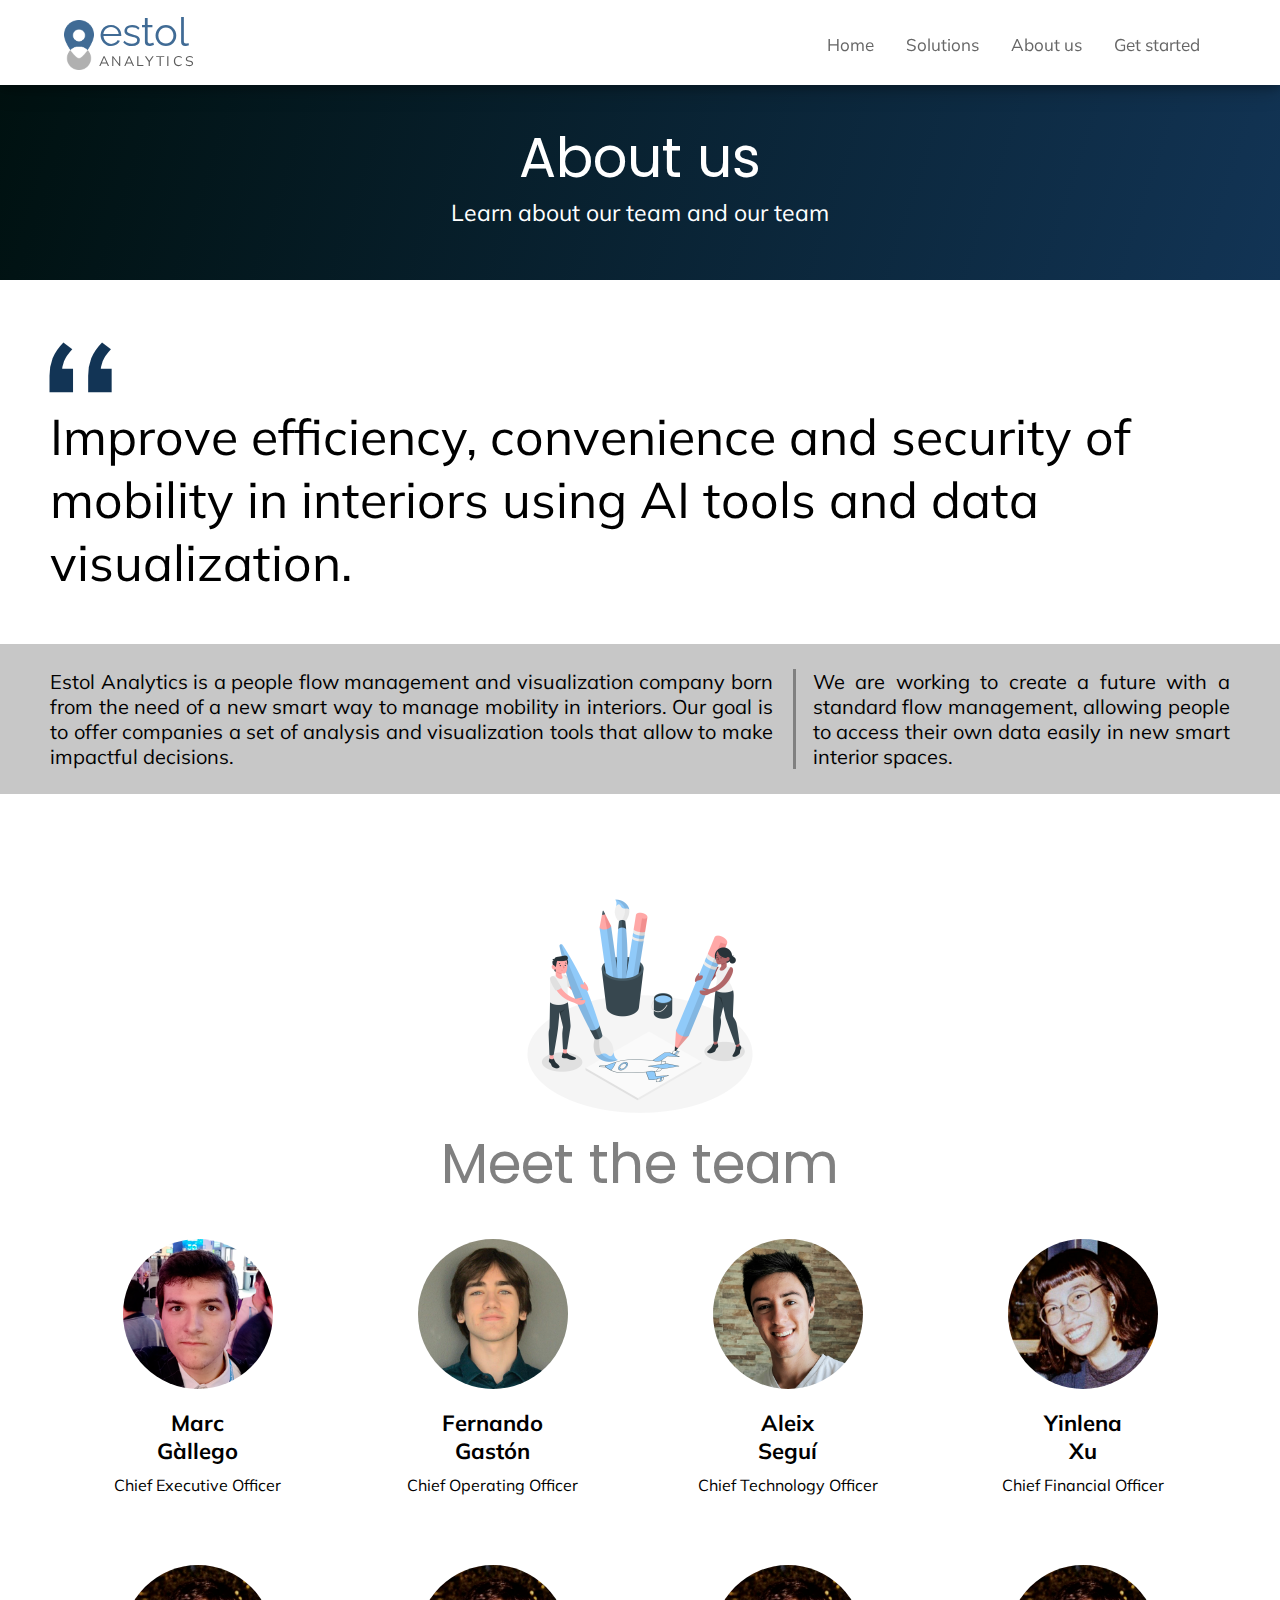
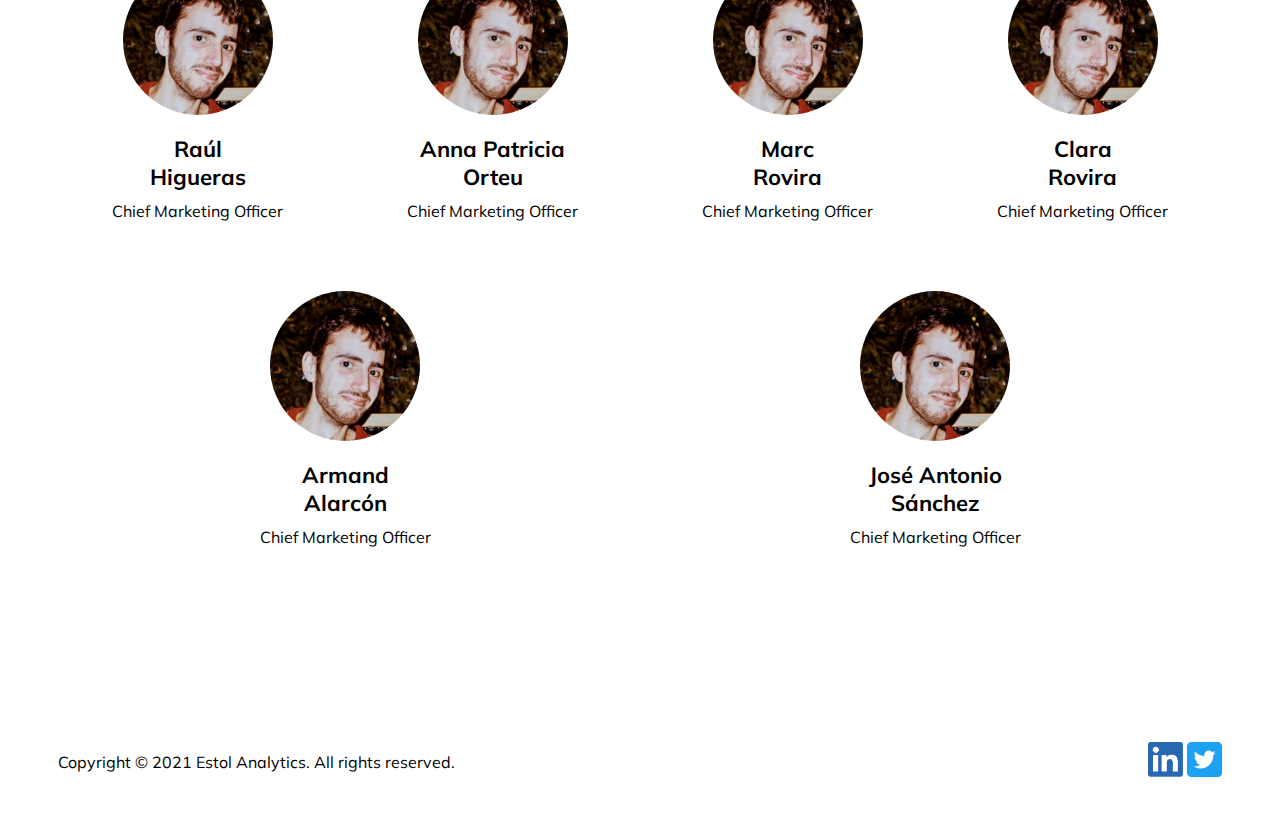
<file: about.html>
<!DOCTYPE html>
<html lang="en">
<head>
    <meta charset="utf-8">
    <meta name="viewport" content="width=device-width, initial-scale=1.0">
    <meta name="description" content="Improve efficiency, convenience and security of mobility in interiors using AI tools and data visualization.">
    <link rel="preconnect" href="https://fonts.gstatic.com">
    <link href="https://fonts.googleapis.com/css2?family=Mulish:wght@300&family=Poppins:wght@600&family=Raleway:wght@600&family=Material+Icons&display=swap" rel="stylesheet">
    <link rel="stylesheet" href="css/style.css">

    <title>Estol Analytics</title>

    <!-- Favicons -->
    <link rel="apple-touch-icon" sizes="152x152" href="/apple-touch-icon.png">
    <link rel="icon" type="image/png" sizes="32x32" href="/favicon-32x32.png">
    <link rel="icon" type="image/png" sizes="16x16" href="/favicon-16x16.png">
    <link rel="manifest" href="/site.webmanifest">
    <link rel="mask-icon" href="/safari-pinned-tab.svg" color="#496b91">
    <meta name="msapplication-TileColor" content="#2b5797">
    <meta name="theme-color" content="#001110">



    <!-- Global site tag (gtag.js) - Google Analytics -->
    <script async src="https://www.googletagmanager.com/gtag/js?id=G-QCRPJG60BD"></script>
    <script>
      window.dataLayer = window.dataLayer || [];
      function gtag(){dataLayer.push(arguments);}
      gtag('js', new Date());

      gtag('config', 'G-QCRPJG60BD');
    </script>


</head>
<body>


<header>
  <div class="topnav" id="myTopnav">
    <a id="brand_container" href="/">
        <img id="logo" src="img/logo.png" alt="Estol Analytics" width="30px" height="50px">
        <h1 id="brand"><span class="blue">Estol</span><br><span class="grey">Analytics</span></h1>
    </a>
    <div>
        <a class="nav_link" href="/">Home</a>
        <a class="nav_link" href="/solutions">Solutions</a>
        <a class="nav_link" href="/about">About us</a>
        <a class="nav_link" href="/contact">Get started</a>
    </div>
    <a href="javascript:void(0);" class="icon" onclick="myFunction()">
        <span class="material-icons">menu</span>
    </a>
  </div>
</header>

<main>
  <div class="content">
    <div class="placeholder_title">
        <div class="placeholder_text normal">
        <h2 class="big_title">About us</h2>
        <h3> Learn about our team and our team </h3>
        </div>
    </div>
    <div>
      <div class="mission"><h4>Improve efficiency, convenience and security of mobility in interiors using AI tools and data visualization.</h4></div>
      <div class="placeholder_description">
      <p align="justify">Estol Analytics is a people flow management and visualization company born from the need of a new smart way to manage mobility in interiors. Our goal is to offer companies a set of analysis and visualization tools that allow to make impactful decisions.</p>
      <p align="justify" class="right">We are working to create a future with a standard flow management, allowing people to access their own data easily in new smart interior spaces.</p>
    </div>

    <div class="placeholder_team">
      <div class="team_title">
        <img src="img/create-amico.png" alt="">
        <h2>Meet the team</h2>
      </div>
      <div class="face_container">
        <div class="circle_cont faces">
          <div class="face" id="marc"></div>
          <h3>Marc<br>Gàllego</h3>
          <p>Chief Executive Officer</p>
        </div>
        <div class="circle_cont faces">
          <div class="face" id="fer"></div>
          <h3>Fernando<br>Gastón</h3>
          <p>Chief Operating Officer</p>
        </div>
        <div class="circle_cont faces">
          <div class="face" id="aleix"></div>
          <h3>Aleix<br>Seguí</h3>
          <p>Chief Technology Officer</p>
        </div>
        <div class="circle_cont faces">
          <div class="face" id="lena"></div>
          <h3>Yinlena<br>Xu</h3>
          <p>Chief Financial Officer</p>
        </div>
        <div class="circle_cont faces">
          <div class="face" id="raul"></div>
          <h3>Raúl<br>Higueras</h3>
          <p>Chief Marketing Officer</p>
        </div>        
        <div class="circle_cont faces">
          <div class="face" id="raul"></div>
          <h3>Anna Patricia<br>Orteu</h3>
          <p>Chief Marketing Officer</p>
        </div>
        <div class="circle_cont faces">
          <div class="face" id="raul"></div>
          <h3>Marc<br>Rovira</h3>
          <p>Chief Marketing Officer</p>
        </div>
        <div class="circle_cont faces">
          <div class="face" id="raul"></div>
          <h3>Clara<br>Rovira</h3>
          <p>Chief Marketing Officer</p>
        </div>
        <div class="circle_cont faces">
          <div class="face" id="raul"></div>
          <h3>Armand<br>Alarcón</h3>
          <p>Chief Marketing Officer</p>
        </div>
        <div class="circle_cont faces">
          <div class="face" id="raul"></div>
          <h3>José Antonio<br>Sánchez</h3>
          <p>Chief Marketing Officer</p>
        </div>
    </div>
    </div>
</div>    
</main>
<footer>
  <p>Copyright © 2021 Estol Analytics. All rights reserved.</p>
  <div class="social">
      <a href="https://www.linkedin.com/company/estol-analytics" target="_blank" rel="noopener">
        <img src="./img/linkedin.png" width="35px" alt="LinkedIn" height="35px">
      </a>
      <a href="https://www.twitter.com/EstolAnalytics" target="_blank" rel="noopener">
        <img src="./img/twitter.png" width="35px" alt="Twitter" height="35px">
      </a>
  </div>
</footer>


<script>
function myFunction() {
  var x = document.getElementById("myTopnav");
  if (x.className === "topnav") {
    x.className += " responsive";
  } else {
    x.className = "topnav";
  }
}
</script>


</body>
</html>
</file>
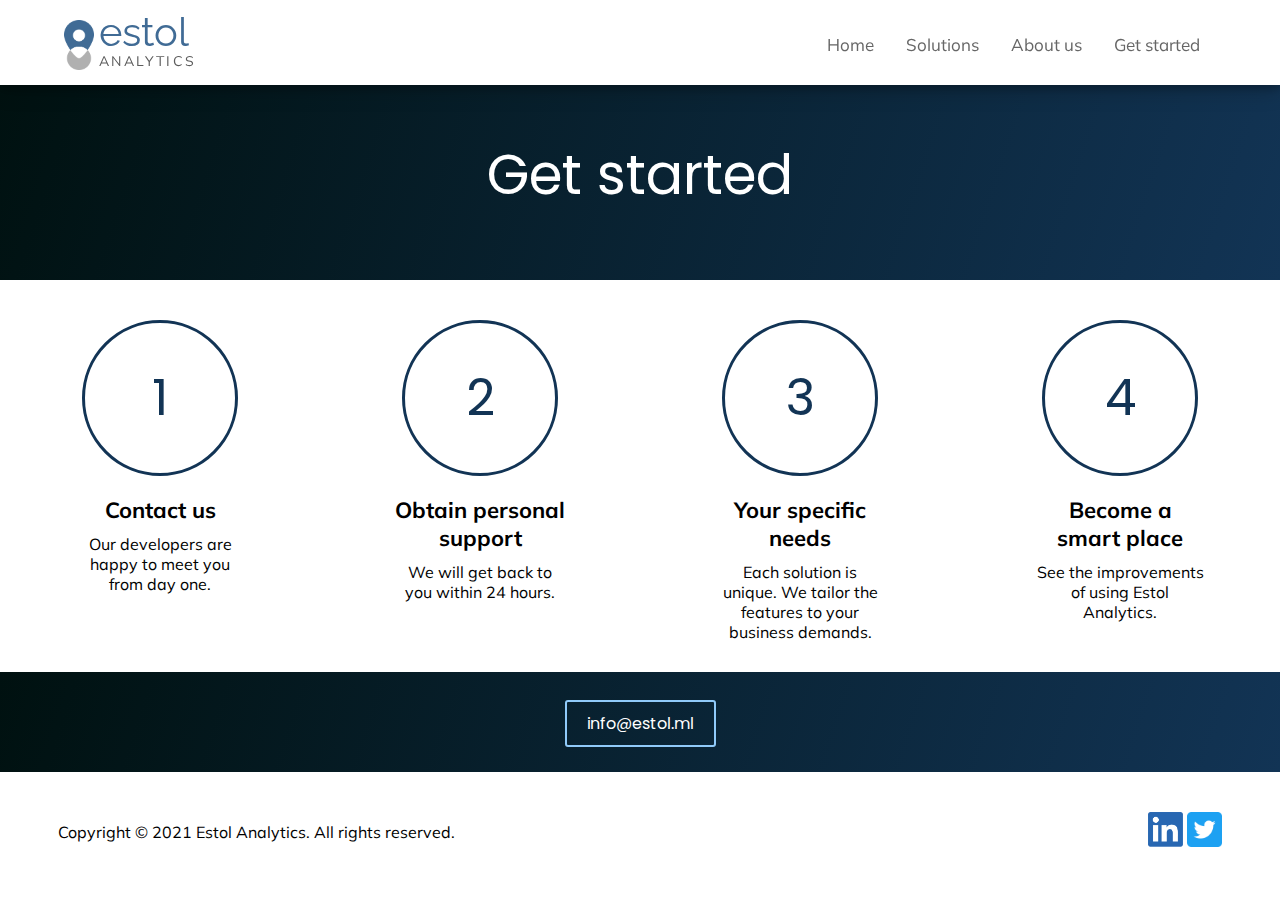
<file: contact.html>
<!DOCTYPE html>
<html lang="en">
<head>
    <meta charset="utf-8">
    <meta name="viewport" content="width=device-width, initial-scale=1.0">
    <meta name="description" content="Become an intelligent space. Contact us and we will tailor our features to your business demands.">
    <link rel="preconnect" href="https://fonts.gstatic.com">
    <link href="https://fonts.googleapis.com/css2?family=Mulish:wght@300&family=Poppins:wght@600&family=Raleway:wght@600&family=Material+Icons&display=swap" rel="stylesheet">
    <link rel="stylesheet" href="css/style.css">

    <title>Estol Analytics</title>

    <!-- Favicons -->
    <link rel="apple-touch-icon" sizes="152x152" href="/apple-touch-icon.png">
    <link rel="icon" type="image/png" sizes="32x32" href="/favicon-32x32.png">
    <link rel="icon" type="image/png" sizes="16x16" href="/favicon-16x16.png">
    <link rel="manifest" href="/site.webmanifest">
    <link rel="mask-icon" href="/safari-pinned-tab.svg" color="#496b91">
    <meta name="msapplication-TileColor" content="#2b5797">
    <meta name="theme-color" content="#001110">


    <!-- Global site tag (gtag.js) - Google Analytics -->
    <script async src="https://www.googletagmanager.com/gtag/js?id=G-QCRPJG60BD"></script>
    <script>
      window.dataLayer = window.dataLayer || [];
      function gtag(){dataLayer.push(arguments);}
      gtag('js', new Date());

      gtag('config', 'G-QCRPJG60BD');
    </script>


</head>
<body>


<header>
  <div class="topnav" id="myTopnav">
    <a id="brand_container" href="/">
        <img id="logo" src="img/logo.png" alt="Estol Analytics" width="30px" height="50px">
        <h1 id="brand"><span class="blue">Estol</span><br><span class="grey">Analytics</span></h1>
    </a>
    <div>
        <a class="nav_link" href="/">Home</a>
        <a class="nav_link" href="/solutions">Solutions</a>
        <a class="nav_link" href="/about">About us</a>
        <a class="nav_link" href="/contact">Get started</a>
    </div>
    <a href="javascript:void(0);" class="icon" onclick="myFunction()">
        <span class="material-icons">menu</span>
    </a>
  </div>
</header>


<main>
  <div class="content">
    <div class="placeholder_title">
        <div class="placeholder_text normal">
        <h2 class="big_title">Get started</h2>
        </div>
    </div>
    <div class="num_container">
        <div class="circle_cont">
          <div class="big_num">
            <p>1</p>
          </div>
          <h3>Contact us</h3>
          <p>Our developers are happy to meet you from day one.</p>
        </div>
        <div class="circle_cont">
          <div class="big_num">
            <p>2</p>
          </div>
          <h3>Obtain personal support</h3>
          <p>We will get back to you within 24 hours.</p>
        </div>
        <div class="circle_cont">
          <div class="big_num">
            <p>3</p>
          </div>
          <h3>Your specific needs</h3>
          <p>Each solution is unique. We tailor the features to your business demands.</p>
        </div>
        <div class="circle_cont">
          <div class="big_num">
            <p>4</p>
          </div>
          <h3>Become a smart place</h3>
          <p>See the improvements of using Estol Analytics.</p>
        </div>
    </div>
    <div class="placeholder_bottom">
        <div class="placeholder_text normal">
        <h2 class="big_title"><a class="white" href="mailto:info@estol.ml">info@estol.ml</a></h2>
        </div>
    </div>
</div>    
</main>
<footer>
  <p>Copyright © 2021 Estol Analytics. All rights reserved.</p>
  <div class="social">
      <a href="https://www.linkedin.com/company/estol-analytics" target="_blank" rel="noopener">
        <img src="./img/linkedin.png" width="35px" alt="LinkedIn" height="35px">
      </a>
      <a href="https://www.twitter.com/EstolAnalytics" target="_blank" rel="noopener">
        <img src="./img/twitter.png" width="35px" alt="Twitter" height="35px">
      </a>
  </div>
</footer>


<script>
function myFunction() {
  var x = document.getElementById("myTopnav");
  if (x.className === "topnav") {
    x.className += " responsive";
  } else {
    x.className = "topnav";
  }
}
</script>


</body>
</html>
</file>
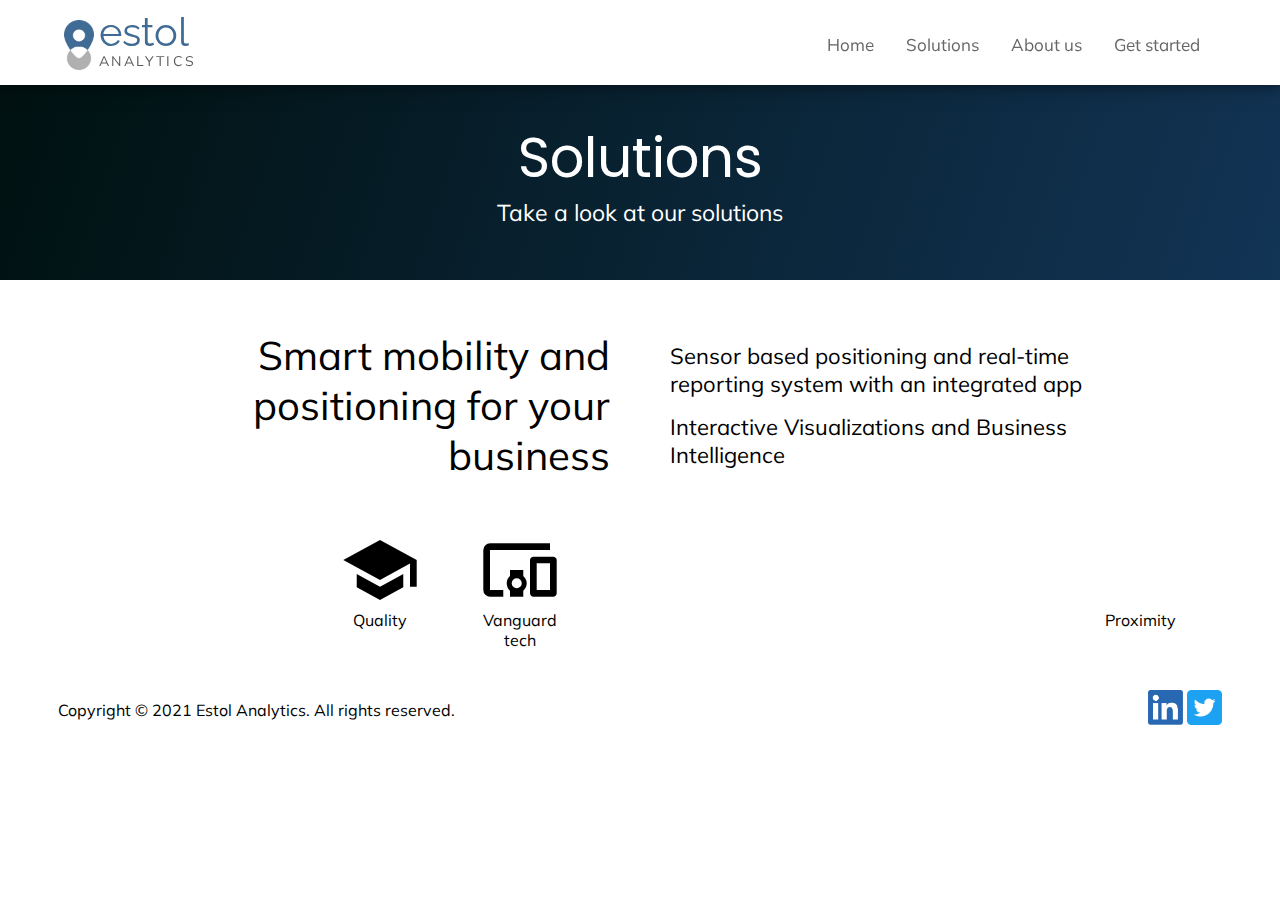
<file: solutions.html>
<!DOCTYPE html>
<html lang="en">
<head>
    <meta charset="utf-8">
    <meta name="viewport" content="width=device-width, initial-scale=1.0">
    <meta name="description" content="Smart mobility and positioning for your business. Sensor based positioning and real-time reporting system with an integrated app. Interactive Visualizations and Business Intelligence">
    <link rel="preconnect" href="https://fonts.gstatic.com">
    <link href="https://fonts.googleapis.com/css2?family=Mulish:wght@300&family=Poppins:wght@600&family=Raleway:wght@600&family=Material+Icons&display=swap" rel="stylesheet">
    <link rel="stylesheet" href="css/style.css">

    <title>Estol Analytics</title>

    <!-- Favicons -->
    <link rel="apple-touch-icon" sizes="152x152" href="/apple-touch-icon.png">
    <link rel="icon" type="image/png" sizes="32x32" href="/favicon-32x32.png">
    <link rel="icon" type="image/png" sizes="16x16" href="/favicon-16x16.png">
    <link rel="manifest" href="/site.webmanifest">
    <link rel="mask-icon" href="/safari-pinned-tab.svg" color="#496b91">
    <meta name="msapplication-TileColor" content="#2b5797">
    <meta name="theme-color" content="#001110">


    <!-- Global site tag (gtag.js) - Google Analytics -->
    <script async src="https://www.googletagmanager.com/gtag/js?id=G-QCRPJG60BD"></script>
    <script>
      window.dataLayer = window.dataLayer || [];
      function gtag(){dataLayer.push(arguments);}
      gtag('js', new Date());

      gtag('config', 'G-QCRPJG60BD');
    </script>


</head>
<body>


<header>
  <div class="topnav" id="myTopnav">
    <a id="brand_container" href="/">
        <img id="logo" src="img/logo.png" alt="Estol Analytics" width="30px" height="50px">
        <h1 id="brand"><span class="blue">Estol</span><br><span class="grey">Analytics</span></h1>
    </a>
    <div>
        <a class="nav_link" href="/">Home</a>
        <a class="nav_link" href="/solutions">Solutions</a>
        <a class="nav_link" href="/about">About us</a>
        <a class="nav_link" href="/contact">Get started</a>
    </div>
    <a href="javascript:void(0);" class="icon" onclick="myFunction()">
        <span class="material-icons">menu</span>
    </a>
  </div>
</header>


<main>
  <div>
    <div class="placeholder_title">
        <div class="placeholder_text normal">
        <h2 class="big_title">Solutions</h2>
        <h3>Take a look at our solutions</h3>
        </div>
    </div>
    <div class="placeholder_solutions">
        <h4>Smart mobility and positioning for your business</h4>
        <div class="solutions_right">
            <h5 class="first_child">Sensor based positioning and real-time reporting system with an integrated app</h5>
            <h5>Interactive Visualizations and Business Intelligence</h5>
        </div>
    </div>
    <div class="placeholder_icons">
      <div class="icon_cont">
        <span class="material-icons">psychology</span>
        <h6>Innovation</h6>
      </div>
      <div class="icon_cont">
        <span class="material-icons">school</span>
        <h6>Quality</h6>
      </div>
      <div class="icon_cont">
        <span class="material-icons">devices_other</span>
        <h6>Vanguard tech</h6>
      </div>
      <div class="icon_cont">
        <span class="material-icons">support_agent</span>
        <h6>Proximity</h6>
      </div>
      <div class="icon_cont">
        <span class="material-icons">security</span>
        <h6>Security</h6>
      </div>
    </div>

</div>    
</main>
<footer>
  <p>Copyright © 2021 Estol Analytics. All rights reserved.</p>
  <div class="social">
      <a href="https://www.linkedin.com/company/estol-analytics" target="_blank" rel="noopener">
        <img src="./img/linkedin.png" width="35px" alt="LinkedIn" height="35px">
      </a>
      <a href="https://www.twitter.com/EstolAnalytics" target="_blank" rel="noopener">
        <img src="./img/twitter.png" width="35px" alt="Twitter" height="35px">
      </a>
  </div>
</footer>


<script>
function myFunction() {
  var x = document.getElementById("myTopnav");
  if (x.className === "topnav") {
    x.className += " responsive";
  } else {
    x.className = "topnav";
  }
}
</script>


</body>
</html>
</file>
<file: css/style.css>
html, body, div, span, applet, object, iframe,
h1, h2, h3, h4, h5, h6, p, blockquote, pre,
a, abbr, acronym, address, big, cite, code,
del, dfn, em, img, ins, kbd, q, s, samp,
small, strike, strong, sub, sup, tt, var,
b, u, i, center,
dl, dt, dd, ol, ul, li,
fieldset, form, label, legend,
table, caption, tbody, tfoot, thead, tr, th, td,
article, aside, canvas, details, embed, 
figure, figcaption, footer, header, hgroup, 
menu, nav, output, ruby, section, summary,
time, mark, audio, video {
    margin: 0;
    padding: 0;
    border: 0;
    font-size: 100%;
    font: inherit;
    vertical-align: baseline;
}

body{
    font-family: 'Mulish', sans-serif;
    /*overflow-x: hidden;*/
}

main{
    padding-top: 80px;
}

footer{
    padding: 0px 4.5%;
    padding-top: 40px;
    padding-bottom: 40px;
    display: flex;
    justify-content: space-between;
    align-items: center;
}


.big_title{
  text-align: center;
  width: 100%;
}

.social a{
  text-decoration: none;
}

p{
  font-size: 16px;
}


.white{
  color: white;
}

.dark_blue{
  color: #001110;
}

.back_grey{
    background-color: #c7c7c7;
}



#brand_container{
    display: inline-flex;
    flex-wrap: nowrap;
    align-items: center;
    text-decoration: none;
    width: -moz-fit-content;
    width: fit-content;
}

#brand{
}

#brand .blue{
    font-family: 'Raleway', sans-serif;
    font-size: 40px;
    color: #406B95;
    text-transform: lowercase;
    line-height: 60%;
}

#brand .grey{
    font-size: 14px;
    letter-spacing: 2.4px;
    line-height: 0;
    color: #5c5c5c;

    text-transform: uppercase;
}

#logo{
    width: 30px;
    height: 50px;
    margin-right: 5px;
}

h2 {
    font-family: 'Poppins', sans-serif;
    font-size: 55px;
    transition: 1s;
    line-height: 50px;
    padding-bottom: 10px;
}

h3{
    font-size: 20px;
}


.num_container{
  display: flex;
  justify-content: space-around;
  flex-wrap: wrap;
}

.circle_cont{
  width: 170px;
  display: flex;
  align-items: center;
  flex-direction: column;
  padding-top: 40px;
  padding-bottom: 30px;
}

.faces{
  flex-basis: max(20%, 250px);
}

.circle_cont h3{
  text-align: center;
  padding-top: 20px;
  padding-bottom: 10px;
  font-weight: bold;
  font-size: 22px;
}

.circle_cont p{
  text-align: center;
}

.big_num{
    border: 3px solid #123455;
    height: 150px;
    width: 150px;
    border-radius: 1000px;
    display: flex;
    align-items: center;
    text-align: center;
}

.face_container{
  display: flex;
  justify-content: space-around;
  flex-wrap: wrap;
}

.face{
    height: 150px;
    width: 150px;
    border-radius: 1000px;
    display: flex;
    align-items: center;
    text-align: center;
    background-repeat: no-repeat;
    background-position: center center;
    background-size: cover;
    flex-wrap: wrap;
}

.big_num p{
  width: 100%;
  font-size: 50px;
  color: #123455;
  font-family: 'Poppins', sans-serif;
}

.placeholder{
    height: 650px;
    width: 100%;
    display: flex;
    align-items: center;
    border-radius: 15px;
    margin-bottom: 25px;
}

.placeholder h2{
  color: #123455;
}

.selection-group {
  margin-top: 20px;
}


.mission{
  font-size: 50px;
  padding-top: 95px;
  padding-bottom: 30px;
  margin: 0 50px;
}

.mission::before {
    display: block;
    padding-left: 10px;
    content: "\201C";
    font-size: 230px;
    position: relative;
    top:-100px;
    left:-25px;
    color: #123455;
    height: 30px;
}

.placeholder_title{
    height: 200px;
    width: 100%;
    display: flex;
    align-items: center;

    background: #123455; /* fallback */
    background-image: linear-gradient(0.30turn, #001110, #123455);
    /*box-shadow:0 6px 200px 0 rgba(0, 0, 0, 0.19);*/
    background-position: right;
    background-repeat: no-repeat;

}

.placeholder_bottom{
    height: 100px;
    width: 100%;
    display: flex;
    align-items: center;

    background: #123455; /* fallback */
    background-image: linear-gradient(0.30turn, #001110, #123455);
    /*box-shadow:0 6px 200px 0 rgba(0, 0, 0, 0.19);*/
    background-position: right;
    background-repeat: no-repeat;
}


.placeholder_description{
    display: flex;
    align-items: center;
    margin-top: 20px;
    padding: 25px 50px;
    background: #c7c7c7;
}

.placeholder_team{
    align-items: center;
    margin-top: 60px;
    margin-bottom: 100px;
    padding: 25px 50px;
}


.team_title{
  display: flex;
  flex-direction: column;
  align-items: center;

}

.team_title img{
    width: 250px;
    padding-bottom: 10px;
}

.team_title h2{
    text-align: center;
    width: 100%;
    color: grey;
}




.right {
    border-left: 3px solid grey;
    margin-left: 20px;
    padding-left: 17px;
}

.placeholder_description p{
  font-size: 20px;
}


.main_content{
    border: 0px solid grey;
    border-top: none;
    margin: 45px 50px 45px 50px;

}



.section_group{
    width: 100%;
    height: 300px;
    display: flex;
    align-items: center;
    padding-top: 60px;
    padding-bottom: 70px;
    background: #123455; /* fallback */
    background-image: linear-gradient(0.30turn, #001110, #123455);
}

.section_group h2{
  font-size: 45px;
}

.section{
    height: 580px;
    display: flex;
    flex-shrink: 0;
    width: calc(50% - 10px);
    margin-bottom: 15px;
    align-items: center;
    border-radius: 15px;

    background: #123455; /* fallback */
    background-image: linear-gradient(0.30turn, #001110, #123455);
}


.placeholder_text{
    margin-left: 50px;
    margin-right: 50px;
    align-items: center;
    display: flex;
    flex-direction: column;
    color: white;
    width: 100%;
}


.placeholder_text h3{
    padding-top: 5px;
    text-align: center;
    font-size: 23px;
}


.placeholder_solutions{
  padding-top: 50px;
  margin: 0 13%;
  display: flex;
  justify-content: center;
  align-items: center;
}

.placeholder_solutions h4{
  font-size: 40px;
  padding-right: 30px;
  width: 50%;
  text-align: right;
}


.solutions_right{
  padding-left: 30px;
  width: 50%;
}

.placeholder_solutions h5{
  font-size: 22px;
}


.first_child{
  padding-bottom: 15px;
}


.left{
  margin-right: 20px;
}

.placeholder_text a{
    border: 2px solid #90caf9;
    border-radius: 3px;
    margin-top: 20px;
    padding: 10px 20px;
    text-decoration: none;
    font-size: 16px;
    text-align: center;
    width: -moz-fit-content;
    width: fit-content;
    transition: 1s;
}

#placeholder_text_1 a{
  border: 2px solid #123455;
  color: white;
  background-color: #123455;
}

.placeholder_text a:hover{
    box-shadow: 0px 0px 10px 3px #90caf9;
}

#placeholder_text_1 a:hover{
  box-shadow: 0px 0px 10px 3px #123455;
}

.placeholder_icons{
  padding-top: 50px;
  display: flex;
  justify-content: center;
  margin-left: 50px;
  margin-right: 50px;
}

.icon_cont{
  display: flex;
  flex-direction: column;
  align-items: center;
  padding-left: 30px;
  padding-right: 30px;
}
.icon_cont span{
  font-size: 80px;
}

.icon_cont h6{
  text-align: center;
}

.topnav {
  width: 90%;
  position: fixed;
  padding-left: 5%;
  padding-right: 5%;
  left: 0;
  top: 0;
  box-shadow: 0 4px 8px 0 rgba(0, 0, 0, 0.2), 0 6px 20px 0 rgba(0, 0, 0, 0.19);
  overflow: hidden;
  display: flex;
  justify-content: space-between;
  padding-top: 20px;
  padding-bottom: 15px;
  background-color: white;
  z-index: 100;
}

.topnav .nav_link {
  float: left;
  display: flex;
  text-align: center;
  padding: 14px 16px;
  text-decoration: none;
  font-size: 17px;
  color: #666666;
}

.topnav .icon {
  display: none;
  color: #666666;
  text-decoration: none;
}


#marc{
  background-image: url("../img/marc.png");
}
#fer{
  background-image: url("../img/fer.png");
}
#aleix{
  background-image: url("../img/aleix.png");
}
#lena{
  background-image: url("../img/lena.png");
}
#raul{
  background-image: url("../img/raul.png");
}



@media screen and (max-width: 850px) {
  .topnav .nav_link {display: none;}
  .topnav .icon {
    position: fixed;
    top: 0;
    right: 0;
    padding-top: 33px;
    padding-bottom: 25px;
    padding-right: 5%;
    padding-left: 5%;
    float: right;
    display: block;
  }

  .topnav.responsive {
    flex-direction: column;
  }

  .num_container{
    flex-direction: column;
    margin-left: calc(50% - 85px);
  }

  .topnav.responsive .nav_link {
    float: none;
    display: block;
    text-align: left;
    padding-right: 0px;
    text-align: right;
  }
  .placeholder{
    height: 90vh;
    margin-bottom: 15px;
  }
  .normal{
    margin-left: 6%;
    margin-right: 6%;
  }
  .section_group{
    flex-wrap: wrap;
    height: auto;
  }
  .section{
    width: 100%;
  }
  .main{
    margin-left: 3%;
    margin-right: 3%;
  }
  .mission{
    font-size: 30px;
  }
  .placeholder_description{
    flex-direction: column;
  }
  .placeholder_solutions{
    flex-direction: column;
    margin-left: 6%;
    margin-right: 6%;
  }
  .placeholder_solutions h4{
    padding-right: 0;
    text-align: left;
    width: 100%;
    font-size: 32px;
    padding-bottom: 25px;
  }

  .solutions_right{
    padding-left: 0;
    width: 100%;
  }
  .right_title{
    padding-top: 70px;
  }
  .placeholder_icons{
    padding-top: 50px;
    display: flex;
    flex-direction: column;
    justify-content: center;

  }

  .icon_cont{
    flex-direction: row;

  }
  .icon_cont span{
    font-size: 30px;
  }

  .icon_cont h6{
    text-align: left;
    font-size: 21px;
    padding-left: 10px;
  }

  .right{
    margin: 0;
    padding-left: 0;
    border: 0;
    padding-top: 30px;
  }
  footer{
    flex-direction: column-reverse;
  }

  footer p{
    text-align: center;
  }

  .social{
    padding-bottom: 20px;
  }

  #placeholder_text_1 video{
    height: 100%;
    width: auto !important;
  }

  .big_title{
    text-align: center;
    font-size: 35px;
  }
}

#placeholder_text_1 {
  overflow: hidden;
  max-width: 100vw;
  border-radius: 0px;;
}

#placeholder_text_1 video{
  width: 100%;
  z-index: -1;
}

#placeholder_text_1 .placeholder_text {
  position: absolute;
  box-sizing: border-box;
  padding: 40px;
  background-color: rgb(255,255,255, 0.5);
  max-width: 90vw;
  margin: 0px auto;
  left: 50%;
  transform: translateX(-50%);
}
</file>
